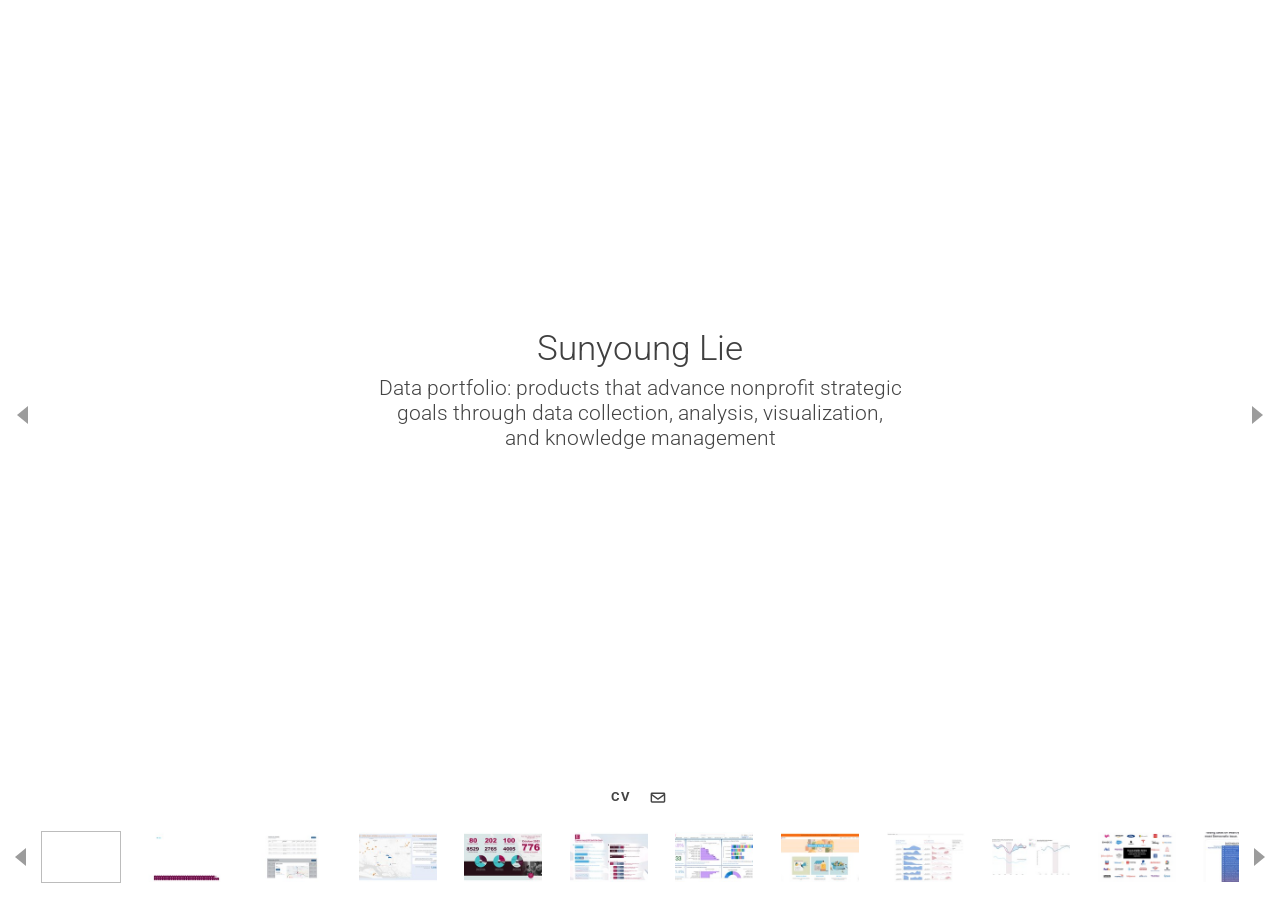
<file: index.html>
<!DOCTYPE html>
<html lang="en">
  <head>
    <meta charset="UTF-8" />
    <meta name="viewport" content="width=device-width, initial-scale=1.0" />
    <title>Sunyoung Lie Data Portfolio</title>
    <link rel="preconnect" href="https://fonts.googleapis.com" />
    <link rel="preconnect" href="https://fonts.gstatic.com" crossorigin />
    <link
      href="https://fonts.googleapis.com/css2?family=Roboto:wght@300;400&display=swap"
      rel="stylesheet"
    />
    <link rel="stylesheet" href="./styles.css" />
  </head>
  <body>
    <div class="app-shell">
      <main class="viewer" aria-label="Portfolio viewer">
        <button class="nav-arrow nav-arrow-left" id="prev-slide" aria-label="Previous screen">
          <span class="triangle triangle-left" aria-hidden="true"></span>
        </button>

        <section class="stage" id="stage" tabindex="0" aria-live="polite">
          <div class="stage-image-wrap">
            <img id="stage-image" class="stage-image" alt="" />
            <iframe id="stage-frame" class="stage-frame" title="" loading="lazy"></iframe>
            <div id="stage-scroll" class="stage-scroll">
              <img id="stage-scroll-image" class="stage-scroll-image" alt="" />
            </div>
            <div id="stage-overlay" class="stage-overlay" aria-hidden="true"></div>
            <button type="button" id="stage-app-back" class="stage-app-back">Back to image</button>
          </div>

          <article class="info-card" id="info-card">
            <h2 id="info-title"></h2>
            <p class="info-summary" id="info-summary"></p>
          </article>
        </section>

        <button class="nav-arrow nav-arrow-right" id="next-slide" aria-label="Next screen">
          <span class="triangle triangle-right" aria-hidden="true"></span>
        </button>
      </main>

      <div class="utility-links" aria-label="Portfolio links">
        <button type="button" class="utility-link utility-link-cv" id="global-cv-link">CV</button>
        <a
          class="utility-link utility-link-email"
          href="mailto:ee.sunyoung@gmail.com"
          aria-label="Email ee.sunyoung@gmail.com"
          title="ee.sunyoung@gmail.com"
        >
          <svg viewBox="0 0 24 24" aria-hidden="true">
            <path
              d="M4 5h16a2 2 0 0 1 2 2v10a2 2 0 0 1-2 2H4a2 2 0 0 1-2-2V7a2 2 0 0 1 2-2Zm0 2v.2l8 5.6 8-5.6V7H4Zm16 10V9.64l-7.43 5.2a1 1 0 0 1-1.14 0L4 9.64V17h16Z"
              fill="currentColor"
            />
          </svg>
        </a>
      </div>

      <footer class="filmstrip-shell">
        <div class="filmstrip-wrap">
          <button class="filmstrip-arrow" id="thumbs-left" aria-label="Scroll thumbnails left">
            <span class="triangle triangle-left" aria-hidden="true"></span>
          </button>
          <div class="filmstrip" id="filmstrip" role="tablist" aria-label="Portfolio pages"></div>
          <button class="filmstrip-arrow" id="thumbs-right" aria-label="Scroll thumbnails right">
            <span class="triangle triangle-right" aria-hidden="true"></span>
          </button>
        </div>
      </footer>
    </div>

    <script src="./script.js"></script>
  </body>
</html>
</file>
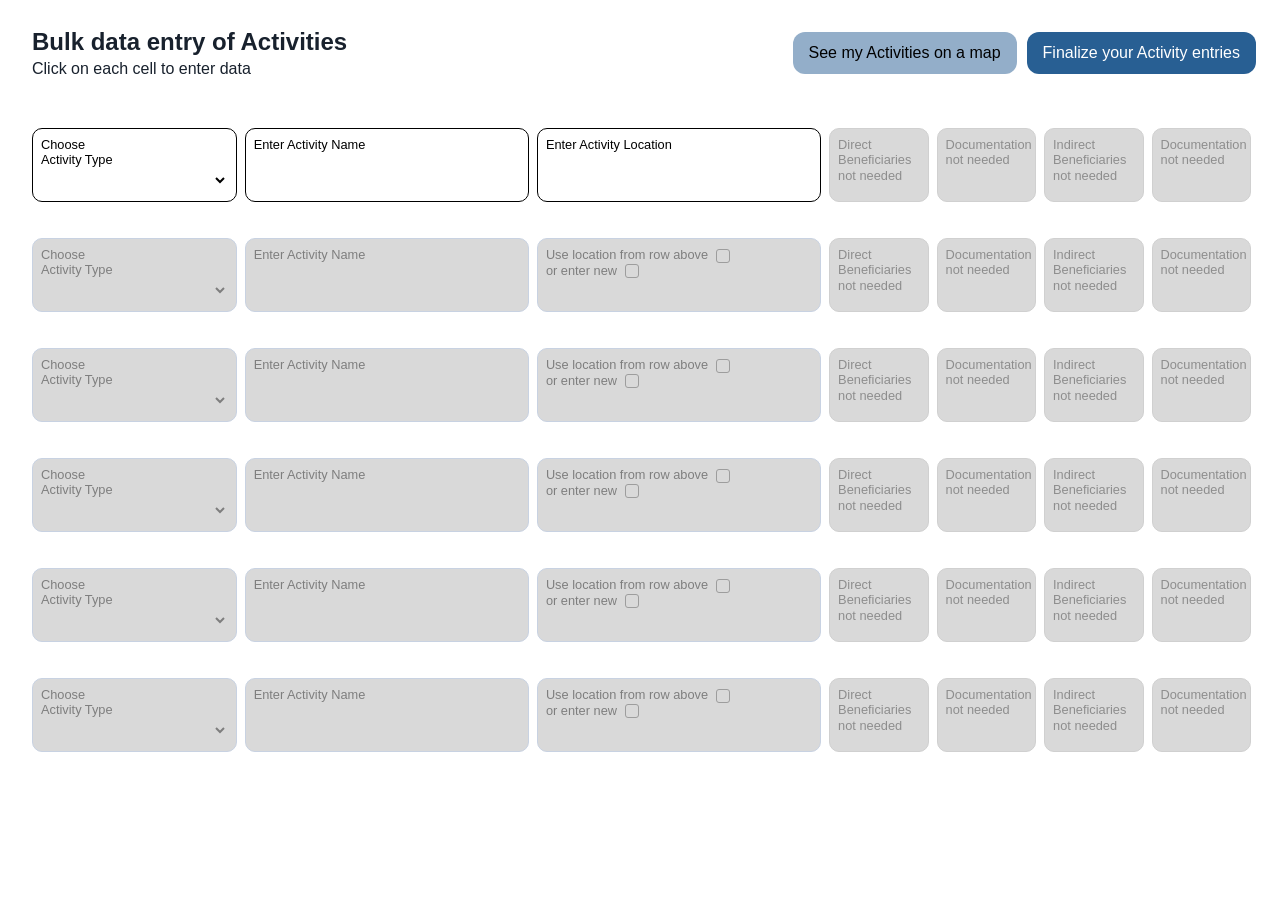
<file: embedded/activity-entry/index.html>
<!DOCTYPE html>
<html lang="en">
  <head>
    <meta charset="UTF-8" />
    <meta name="viewport" content="width=device-width, initial-scale=1.0" />
    <title>Activity Data collection Table</title>
    <link rel="stylesheet" href="./table-version.css" />
    <script>
      window.APP_CONFIG = {
        googleMapsApiKey: "AIzaSyBwU4sddZUvFkUzpdqI7XpbTRYhr4jVUt4",
        appPassword: "",
        googleSheetEndpoint: "",
      };
    </script>
  </head>
  <body>
    <div id="root"></div>
    <script src="./table-version.js"></script>
  </body>
  </html>
</file>
<file: styles.css>
:root {
  --bg: #ffffff;
  --panel: #ffffff;
  --ink: #222222;
  --muted: #8a8a8a;
  --accent: #cfcfcf;
  --border: #d9d9d9;
}

* {
  box-sizing: border-box;
}

html,
body {
  margin: 0;
  min-height: 100%;
  background: var(--bg);
  color: var(--ink);
  font-family: "Roboto", sans-serif;
  font-weight: 300;
  -webkit-font-smoothing: antialiased;
  -moz-osx-font-smoothing: grayscale;
  text-rendering: optimizeLegibility;
}

body {
  min-height: 100vh;
}

.app-shell {
  min-height: 100vh;
  display: grid;
  grid-template-rows: 1fr auto;
  gap: 0;
  padding: 0;
}

.viewer {
  min-height: 0;
  display: grid;
  grid-template-columns: 2.8rem 1fr 2.8rem;
  gap: 0;
  align-items: center;
  padding: 0;
}

.nav-arrow,
.filmstrip-arrow {
  border: 0;
  background: transparent;
  color: var(--muted);
  transition: opacity 160ms ease;
}

.nav-arrow,
.filmstrip-arrow {
  cursor: pointer;
  padding: 0;
}

.nav-arrow:hover,
.filmstrip-arrow:hover,
.nav-arrow:focus-visible,
.filmstrip-arrow:focus-visible,
.thumb-button:focus-visible {
  outline: none;
  opacity: 0.65;
}

.nav-arrow {
  align-self: center;
  width: 100%;
  height: 7rem;
  display: grid;
  place-items: center;
}

.stage {
  position: relative;
  min-height: calc(100vh - 8.8rem);
  overflow: hidden;
  background: #ffffff;
}

.stage-image-wrap {
  position: absolute;
  inset: 0;
  padding: 1rem 1.4rem 0.25rem;
}

.stage.frame-preview .stage-image-wrap,
.stage.frame-interacting .stage-image-wrap {
  padding: 0 0.35rem 0;
}

.stage.frame-preview,
.stage.frame-interacting {
  min-height: calc(100vh - 6.4rem);
}

.stage-image {
  width: 100%;
  height: 100%;
  object-fit: contain;
  display: block;
  transform: translate(var(--media-shift-x, 0), var(--media-shift-y, -1.75%)) scale(var(--media-scale, 1));
  transform-origin: center center;
}

.stage-image.is-loading {
  opacity: 0;
}

.stage-frame {
  width: 100%;
  height: 100%;
  border: 0;
  display: none;
  background: #ffffff;
  transform: translate(var(--media-shift-x, 0), var(--media-shift-y, -1.75%)) scale(var(--media-scale, 1));
  transform-origin: center center;
}

.stage.frame-preview .stage-frame,
.stage.frame-interacting .stage-frame {
  height: calc(100% + 4.5rem);
  margin-top: -2.25rem;
}

.stage.app-embed-ready .stage-image {
  cursor: pointer;
}

.stage.app-embed-open .stage-frame {
  transform: none;
}

.stage.frame-preview .stage-frame {
  pointer-events: none;
}

.stage.frame-interacting .stage-frame {
  pointer-events: auto;
}

.stage-app-back {
  position: absolute;
  left: 1.8rem;
  top: 1.4rem;
  z-index: 3;
  display: none;
  border: 0;
  background: rgba(255, 255, 255, 0.94);
  color: #444444;
  font: 300 0.66rem/1 "Roboto", sans-serif;
  letter-spacing: 0.04em;
  text-transform: uppercase;
  padding: 0.5rem 0.72rem;
  cursor: pointer;
}

.stage-app-back.show {
  display: inline-flex;
}

.stage-scroll {
  position: absolute;
  inset: 0;
  display: none;
  align-items: center;
  justify-content: center;
  overflow-y: hidden;
  overflow-x: hidden;
  padding: 0 0 0.7rem;
  background: #ffffff;
  scrollbar-gutter: stable;
  cursor: zoom-in;
}

.stage-scroll.zoomed {
  align-items: flex-start;
  overflow-y: scroll;
  cursor: zoom-out;
}

.stage-scroll-image {
  display: block;
  width: auto;
  height: calc(100vh - 6.9rem);
  max-width: calc(100% - 2rem);
  max-height: none;
  margin: 0 auto;
  image-rendering: auto;
}

.stage-scroll.zoomed .stage-scroll-image {
  width: min(calc(100% - 2rem), 900px);
  height: auto;
  max-width: none;
  max-height: none;
}

.stage-overlay {
  position: absolute;
  inset: 0;
  display: none;
  pointer-events: none;
  opacity: 1;
}

.stage-overlay.show {
  display: block;
}

.stage-overlay.hover-only {
  opacity: 0;
  transition: opacity 160ms ease;
}

.stage:hover .stage-overlay.hover-only,
.stage:focus-within .stage-overlay.hover-only,
.stage.show-info .stage-overlay.hover-only {
  opacity: 1;
}

.stage-overlay-card {
  position: absolute;
  left: 50%;
  top: 43%;
  transform: translate(-50%, -50%);
  width: 29rem;
  max-width: 48vw;
  background: #000000;
  color: #ffffff;
  text-align: center;
  padding: 2.05rem 1.45rem;
}

.stage-overlay-card h3 {
  margin: 0 0 0.45rem;
  font-family: "Roboto", sans-serif;
  font-weight: 700;
  font-size: 1.58rem;
  line-height: 1.08;
}

.stage-overlay-card p {
  margin: 0;
  font-family: "Roboto", sans-serif;
  font-weight: 400;
  font-size: 0.98rem;
  line-height: 1.15;
}

.cover-block {
  position: absolute;
  left: 50%;
  top: 46.8%;
  transform: translate(-50%, -50%);
  display: flex;
  flex-direction: column;
  align-items: center;
  gap: 0.55rem;
  text-align: center;
  pointer-events: auto;
  cursor: default;
  color: #444444;
  --cover-cursor-x: 50%;
  --cover-cursor-y: 100%;
}

.cover-title {
  font-size: clamp(1.84rem, 3.4vw, 2.16rem);
  line-height: 1.02;
  font-weight: 300;
  color: #404040;
}

.cover-copy {
  font-size: clamp(1.08rem, 1.85vw, 1.32rem);
  line-height: 1.2;
  color: #444444;
  font-weight: 300;
  max-width: 35rem;
}

.info-card {
  position: absolute;
  left: 0;
  top: 0;
  --card-x: 12px;
  --card-y: 12px;
  width: min(24rem, calc(100% - 2rem));
  padding: 0.78rem 0.94rem;
  background: #ffffff;
  border: 1px solid var(--border);
  opacity: 0;
  transform: translate(var(--card-x), var(--card-y));
  transition: opacity 120ms ease;
  pointer-events: none;
  z-index: 2;
  will-change: transform;
}

.stage:hover .info-card,
.stage:focus-within .info-card,
.stage.show-info .info-card {
  opacity: 1;
  transform: translate(var(--card-x), var(--card-y));
}

.info-card h2 {
  margin: 0 0 0.55rem;
  font-size: clamp(0.7rem, 0.95vw, 0.8rem);
  line-height: 1.1;
  font-weight: 300;
  white-space: nowrap;
  overflow: hidden;
  text-overflow: ellipsis;
}

.info-summary {
  margin: 0;
  max-width: none;
  width: 100%;
  font-size: 0.64rem;
  line-height: 1.45;
  color: #444444;
  white-space: pre-line;
}

.cover-text {
  font-family: "Roboto", sans-serif;
}

.cover-name {
  font-weight: 300;
  font-size: 70%;
}

.cover-summary {
  text-align: center;
}

.filmstrip-shell {
  background: #ffffff;
  padding: 0 0.4rem 1rem;
}

.utility-links {
  position: fixed;
  left: 50%;
  right: auto;
  bottom: 5.9rem;
  transform: translateX(-50%);
  z-index: 5;
  display: none;
  align-items: center;
  gap: 1rem;
}

body[data-active-slide="0"] .utility-links,
body[data-active-slide="16"] .utility-links {
  display: flex;
}

body[data-active-slide="16"] .utility-links {
  gap: 0;
  transform: translateX(calc(-50% + 1.2rem));
}

.utility-link {
  color: #444444;
  text-decoration: none;
  background: transparent;
  border: 0;
  padding: 0;
  font-family: "Roboto", sans-serif;
  cursor: pointer;
}

.utility-link-cv {
  font-size: 0.82rem;
  font-weight: 700;
  letter-spacing: 0.08em;
  text-transform: uppercase;
  line-height: 1;
}

.utility-link-email {
  display: inline-flex;
  align-items: center;
  justify-content: center;
  width: 1.39rem;
  height: 1.1rem;
  transform: translateY(0.05rem);
}

.utility-link-email svg {
  width: 100%;
  height: 100%;
  display: block;
}

.utility-link:hover,
.utility-link:focus-visible {
  outline: none;
  opacity: 0.7;
}

body[data-active-slide="16"] .utility-link-cv {
  display: none;
}

.filmstrip-wrap {
  display: grid;
  grid-template-columns: 1.8rem 1fr 1.8rem;
  gap: 0.35rem;
  align-items: center;
}

.filmstrip-arrow {
  width: 100%;
  height: 3.4rem;
  display: grid;
  place-items: center;
}

.filmstrip {
  display: grid;
  grid-auto-flow: column;
  grid-auto-columns: 5rem;
  gap: 1.6rem;
  overflow-x: auto;
  padding: 0;
  scroll-behavior: smooth;
  scrollbar-width: none;
}

.filmstrip::-webkit-scrollbar {
  display: none;
}

.thumb-button {
  appearance: none;
  border: 0;
  padding: 0;
  background: transparent;
  cursor: pointer;
  position: relative;
  transition: opacity 160ms ease;
}

.thumb-button[aria-selected="true"] {
  opacity: 1;
}

.thumb-image {
  width: 100%;
  aspect-ratio: 1.55 / 1;
  object-fit: cover;
  display: block;
  border: 1px solid transparent;
}

.thumb-button[aria-selected="true"] .thumb-image {
  border-color: #bcbcbc;
}

.thumb-button:hover .thumb-tooltip,
.thumb-button:focus-visible .thumb-tooltip {
  opacity: 1;
  transform: translate(-50%, -0.25rem);
}

.thumb-tooltip {
  position: absolute;
  left: 50%;
  bottom: calc(100% + 0.35rem);
  transform: translate(-50%, 0);
  white-space: nowrap;
  font-size: 0.6rem;
  line-height: 1.2;
  font-weight: 300;
  color: #444444;
  background: #ffffff;
  border: 1px solid var(--border);
  padding: 0.35rem 0.45rem;
  opacity: 0;
  pointer-events: none;
  transition: opacity 160ms ease, transform 160ms ease;
}

.triangle {
  display: inline-block;
  width: 0;
  height: 0;
  border-top: 9px solid transparent;
  border-bottom: 9px solid transparent;
}

.triangle-left {
  border-right: 11px solid #9c9c9c;
}

.triangle-right {
  border-left: 11px solid #9c9c9c;
}

.stage.no-info .info-card {
  display: none;
}

.stage.frame-interacting .info-card,
.stage.frame-interacting .stage-overlay {
  display: none;
}

@media (max-width: 920px) {
  .app-shell {
    padding: 0;
  }

  .viewer {
    grid-template-columns: 2rem 1fr 2rem;
    padding: 0;
  }

  .stage {
    min-height: calc(100vh - 8rem);
  }

  .info-card {
    width: min(18rem, calc(100% - 2rem));
  }

  .utility-links {
    bottom: 5.5rem;
  }
}

@media (max-width: 640px) {
  .filmstrip {
    grid-auto-columns: 4.3rem;
    gap: 1rem;
  }

  .stage-overlay-card {
    width: 15.5rem;
    max-width: 74vw;
    padding: 0.9rem 1rem;
  }

  .stage-overlay-card h3 {
    font-size: 0.8rem;
  }

  .stage-overlay-card p {
    font-size: 0.58rem;
  }

  .stage-scroll-image {
    height: calc(100vh - 6.95rem);
    max-width: calc(100% - 1rem);
  }

  .stage-app-back {
    left: 1rem;
    top: 1rem;
    font-size: 0.58rem;
    padding: 0.42rem 0.6rem;
  }

  .cover-title {
    font-size: 1.7rem;
  }

  .cover-copy {
    font-size: 1rem;
  }

  .utility-links {
    bottom: 5.15rem;
    gap: 0.8rem;
  }

  .utility-link-cv {
    font-size: 0.74rem;
  }

  .utility-link-email {
    width: 1.17rem;
    height: 0.92rem;
  }
}
</file>
<file: embedded/activity-entry/table-version.css>
:root {
  --bg: #ffffff;
  --panel: #ffffff;
  --text: #18212d;
  --muted: #6d7784;
  --line: #c8d2e2;
  --field: #eef6ff;
  --accent: #285f93;
  --accent-soft: #eaf3ff;
  --danger: #a63d3d;
  --shadow: 0 20px 50px rgba(24, 33, 45, 0.12);
  --radius: 18px;
}

* {
  box-sizing: border-box;
}

body {
  margin: 0;
  min-height: 100vh;
  background: var(--bg);
  color: var(--text);
  font-family: "Avenir Next", "Segoe UI", sans-serif;
}

button,
input,
select {
  font: inherit;
}

textarea {
  font: inherit;
}

.page {
  max-width: 1680px;
  margin: 0 auto;
  padding: 28px 24px 48px;
  background: #fff;
}

.topbar {
  display: flex;
  justify-content: space-between;
  gap: 16px;
  align-items: flex-start;
  margin-bottom: 18px;
}

.topbar h1 {
  margin: 0;
  font-size: 2.2rem;
  letter-spacing: -0.04em;
}

.subtle {
  color: var(--muted);
}

.card,
.login-card,
.modal-card {
  background: var(--panel);
  border: 0;
  border-radius: var(--radius);
  box-shadow: var(--shadow);
}

.card {
  padding: 0;
  background: transparent;
  box-shadow: none;
  border-radius: 0;
}

.toolbar {
  display: flex;
  justify-content: space-between;
  gap: 12px;
  align-items: center;
  margin-bottom: 14px;
  padding-left: 8px;
}

.hero-line {
  font-weight: 700;
  font-size: 1.5rem;
}

.hero-subline {
  margin-top: 4px;
  color: var(--text);
}

.toolbar-actions {
  display: flex;
  gap: 10px;
  flex-wrap: wrap;
}

.btn,
.ghost-btn {
  border-radius: 12px;
  border: 1px solid transparent;
  padding: 11px 15px;
  cursor: pointer;
}

.btn {
  background: var(--accent);
  color: white;
}

.btn.map-btn {
  background: rgba(40, 95, 147, 0.5);
  color: #000;
}

.ghost-btn {
  background: white;
  color: var(--text);
  border-color: var(--line);
}

.table-wrap {
  overflow: auto;
  max-height: 76vh;
}

table {
  width: 100%;
  min-width: 1450px;
  border-collapse: separate;
  border-spacing: 8px 36px;
  table-layout: fixed;
}

tbody td {
  padding: 0;
  vertical-align: top;
  height: 1px;
}

.cell-wrap {
  display: flex;
  flex-direction: column;
  gap: 0;
  height: 100%;
  position: relative;
}

.cell-field,
.cell-trigger {
  width: 100%;
  min-height: 74px;
  height: 100%;
  border: 1px solid var(--line);
  border-radius: 10px;
  background: #d9d9d9;
  padding: 8px 8px 8px;
  text-align: left;
  font-size: 0.8rem;
  color: rgba(0, 0, 0, 0.42);
  vertical-align: top;
  line-height: 1.2;
}

.cell-field {
  background: #d9d9d9;
  display: block;
  appearance: none;
  -webkit-appearance: none;
  padding-top: 8px;
}

.cell-entry {
  gap: 2px;
}

.cell-input {
  width: 100%;
  border: 0;
  outline: 0;
  background: transparent;
  padding: 0;
  margin: 0;
  color: inherit;
  font: inherit;
  line-height: 1.2;
}

.cell-input.filled-value {
  font-weight: 700;
  color: inherit;
}

.cell-input:focus {
  outline: none;
}

.cell-input option {
  color: #000;
}

.cell-textarea {
  resize: none;
  overflow: hidden;
  min-height: 1.2em;
}

.cell-overlay-label {
  position: absolute;
  top: 8px;
  left: 8px;
  font-size: 0.8rem;
  line-height: 1.2;
  color: rgba(0, 0, 0, 0.42);
  pointer-events: none;
  z-index: 1;
}

.cell-field:focus,
.cell-trigger:focus,
.modal-card input:focus,
.modal-card select:focus,
.login-card input:focus {
  outline: 2px solid rgba(40, 95, 147, 0.18);
}

.cell-trigger {
  cursor: pointer;
  display: flex;
  flex-direction: column;
  align-items: flex-start;
  justify-content: flex-start;
}

.cell-label {
  display: block;
  color: rgba(0, 0, 0, 0.42);
  font-size: 0.8rem;
  margin-bottom: 2px;
}

.cell-value {
  display: block;
  white-space: pre-wrap;
  line-height: 1.2;
  font-size: 0.88rem;
  color: rgba(0, 0, 0, 0.42);
}

.filled-value {
  font-weight: 700;
}

.disabled-cell {
  background: #d9d9d9 !important;
  color: rgba(0, 0, 0, 0.35) !important;
  border-color: #d0d0d0 !important;
  cursor: not-allowed;
}

.disabled-cell .cell-label,
.disabled-cell .cell-value {
  color: rgba(0, 0, 0, 0.35) !important;
}

.error-text {
  color: var(--danger);
  font-size: 0.82rem;
  margin-top: 4px;
}

.status-ok {
  color: var(--accent);
  font-size: 0.82rem;
}

.active-entry-row td {
  background: transparent;
}

.active-entry-row .cell-field,
.active-entry-row .cell-input,
.active-entry-row .cell-trigger {
  background: white;
  border-color: #000;
  color: #000;
}

.active-entry-row .cell-overlay-label {
  color: #000;
}

.active-entry-row .cell-label,
.active-entry-row .cell-value {
  color: #000;
}

.active-entry-row .cell-field::placeholder,
.active-entry-row .cell-input::placeholder {
  color: #000;
  opacity: 1;
}

.cell-choice {
  display: flex;
  flex-direction: column;
  gap: 6px;
  justify-content: flex-start;
}

.fixed-label {
  margin-bottom: 0;
}

.choice-line input[type="checkbox"] {
  appearance: none;
  -webkit-appearance: none;
  width: 14px;
  height: 14px;
  margin: 0 4px 0 4px;
  vertical-align: middle;
  border: 1px solid #9d9d9d;
  border-radius: 3px;
  background: #d9d9d9;
  position: relative;
}

.choice-line input[type="checkbox"]:checked::after {
  content: "";
  position: absolute;
  left: 3px;
  top: 0px;
  width: 4px;
  height: 8px;
  border: solid #5e5e5e;
  border-width: 0 2px 2px 0;
  transform: rotate(45deg);
}

.active-entry-row .choice-line input[type="checkbox"] {
  background: #fff;
  border-color: #000;
}

.active-entry-row .choice-line input[type="checkbox"]:checked::after {
  border-color: #000;
}

.inline-btn {
  align-self: flex-start;
  margin-top: 4px;
  padding: 7px 10px;
  font-size: 0.8rem;
}

.modal-shell {
  position: fixed;
  inset: 0;
  background: rgba(24, 33, 45, 0.26);
  display: flex;
  align-items: center;
  justify-content: center;
  padding: 20px;
  z-index: 30;
}

.modal-card {
  width: min(980px, 88vw);
  max-height: 82vh;
  overflow: auto;
  padding: 20px;
}

.modal-header {
  display: flex;
  justify-content: space-between;
  gap: 14px;
  align-items: start;
  margin-bottom: 16px;
}

.modal-header h2 {
  margin: 0;
}

.modal-grid {
  display: grid;
  grid-template-columns: 300px minmax(0, 1fr);
  gap: 16px;
}

.stack,
.field {
  display: flex;
  flex-direction: column;
  gap: 8px;
}

.field input,
.field select {
  width: 100%;
  border: 1px solid var(--line);
  border-radius: 12px;
  background: white;
  padding: 12px 14px;
}

.field input[type="text"],
.field input[type="password"] {
  appearance: none;
}

.address-suggestions {
  margin-top: -3px;
  overflow: hidden;
  border: 1px solid var(--line);
  border-radius: 12px;
  background: white;
  box-shadow: 0 10px 24px rgba(24, 33, 45, 0.14);
  position: relative;
  z-index: 3;
}

.address-suggestion {
  display: block;
  width: 100%;
  padding: 10px 12px;
  border: 0;
  border-bottom: 1px solid var(--line);
  background: white;
  color: var(--ink);
  cursor: pointer;
  font: inherit;
  text-align: left;
}

.address-suggestion:last-child {
  border-bottom: 0;
}

.address-suggestion:hover,
.address-suggestion:focus {
  background: #eef5fb;
  outline: 0;
}

input::-webkit-outer-spin-button,
input::-webkit-inner-spin-button {
  -webkit-appearance: none;
  margin: 0;
}

input[type="number"] {
  -moz-appearance: textfield;
}

.mini-card {
  border: 1px solid var(--line);
  border-radius: 14px;
  background: white;
  padding: 12px;
}

.map-box {
  min-height: 420px;
  border: 1px solid var(--line);
  border-radius: 18px;
  overflow: hidden;
  position: relative;
  background: white;
}

.map-surface,
.map-fallback {
  width: 100%;
  height: 420px;
}

.activities-map-surface {
  width: 100%;
  height: 68vh;
  min-height: 420px;
  border: 1px solid var(--line);
  border-radius: 18px;
  overflow: hidden;
}

.map-info-card {
  font: 13px/1.4 "Avenir Next", "Segoe UI", sans-serif;
  color: #18212d;
}

.map-fallback {
  position: relative;
  background:
    linear-gradient(rgba(255, 255, 255, 0.25) 1px, transparent 1px),
    linear-gradient(90deg, rgba(255, 255, 255, 0.25) 1px, transparent 1px),
    linear-gradient(180deg, #d9e8df 0%, #bcd3c3 100%);
  background-size: 28px 28px, 28px 28px, cover;
}

.fallback-pin {
  position: absolute;
  width: 18px;
  height: 18px;
  border-radius: 50% 50% 50% 0;
  background: #b13232;
  transform: rotate(-45deg) translate(-50%, -50%);
}

.fallback-pin::after {
  content: "";
  position: absolute;
  width: 8px;
  height: 8px;
  top: 5px;
  left: 5px;
  background: white;
  border-radius: 50%;
}

.map-note {
  position: absolute;
  left: 12px;
  right: 12px;
  bottom: 12px;
  padding: 12px;
  border-radius: 14px;
  background: rgba(255, 255, 255, 0.9);
  color: var(--muted);
}

.metric-grid {
  display: grid;
  grid-template-columns: repeat(2, minmax(0, 1fr));
  gap: 12px;
}

.metric-columns {
  display: grid;
  grid-template-columns: repeat(3, minmax(0, 1fr));
  gap: 16px;
}

.metric-column {
  display: flex;
  flex-direction: column;
  gap: 12px;
}

.metric-column-title {
  font-size: 0.82rem;
  color: var(--muted);
}

.modal-summary {
  margin-top: 16px;
}

.total-readout {
  justify-content: end;
}

.total-text {
  min-height: 44px;
  display: flex;
  align-items: center;
  font-weight: 700;
  font-size: 1rem;
}

.invalid-field {
  border-color: #d88a8a !important;
  background: #fff3f3 !important;
}

.login-wrap {
  display: flex;
  justify-content: center;
  padding: 80px 20px;
}

.login-card {
  width: min(460px, 100%);
  padding: 24px;
}

.login-card h2 {
  margin: 0 0 10px;
}

@media (max-width: 920px) {
  .modal-grid {
    grid-template-columns: 1fr;
  }

  .metric-grid,
  .metric-columns {
    grid-template-columns: 1fr;
  }
}
</file>
